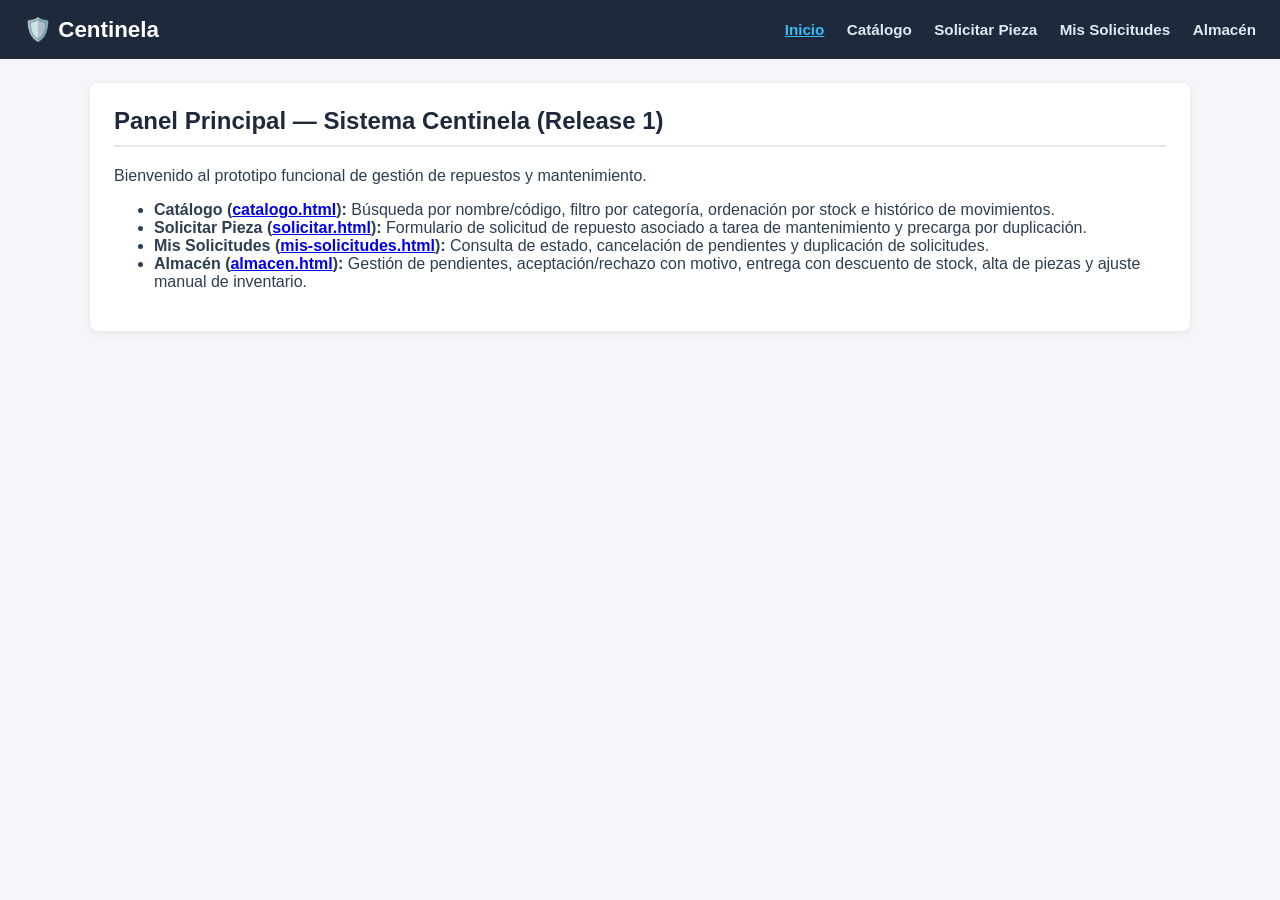
<file: src/index.html>
<!DOCTYPE html>
<html lang="es">
<head>
    <meta charset="UTF-8">
    <title>Centinela — Gestión de Repuestos y Almacén</title>
    <link rel="stylesheet" href="style.css">
</head>
<body>
    <header>
        <h1>🛡️ Centinela</h1>
        <nav id="navMenu">
            <a href="index.html" class="active">Inicio</a>
            <a href="catalogo.html">Catálogo</a>
            <a href="solicitar.html">Solicitar Pieza</a>
            <a href="mis-solicitudes.html">Mis Solicitudes</a>
            <a href="almacen.html">Almacén</a>
        </nav>
    </header>
    <div class="container">
        <h2>Panel Principal — Sistema Centinela (Release 1)</h2>
        <p>Bienvenido al prototipo funcional de gestión de repuestos y mantenimiento.</p>
        <ul>
            <li><strong>Catálogo (<a href="catalogo.html">catalogo.html</a>):</strong> Búsqueda por nombre/código, filtro por categoría, ordenación por stock e histórico de movimientos.</li>
            <li><strong>Solicitar Pieza (<a href="solicitar.html">solicitar.html</a>):</strong> Formulario de solicitud de repuesto asociado a tarea de mantenimiento y precarga por duplicación.</li>
            <li><strong>Mis Solicitudes (<a href="mis-solicitudes.html">mis-solicitudes.html</a>):</strong> Consulta de estado, cancelación de pendientes y duplicación de solicitudes.</li>
            <li><strong>Almacén (<a href="almacen.html">almacen.html</a>):</strong> Gestión de pendientes, aceptación/rechazo con motivo, entrega con descuento de stock, alta de piezas y ajuste manual de inventario.</li>
        </ul>
    </div>
    <script src="app.js"></script>
</body>
</html>
</file>
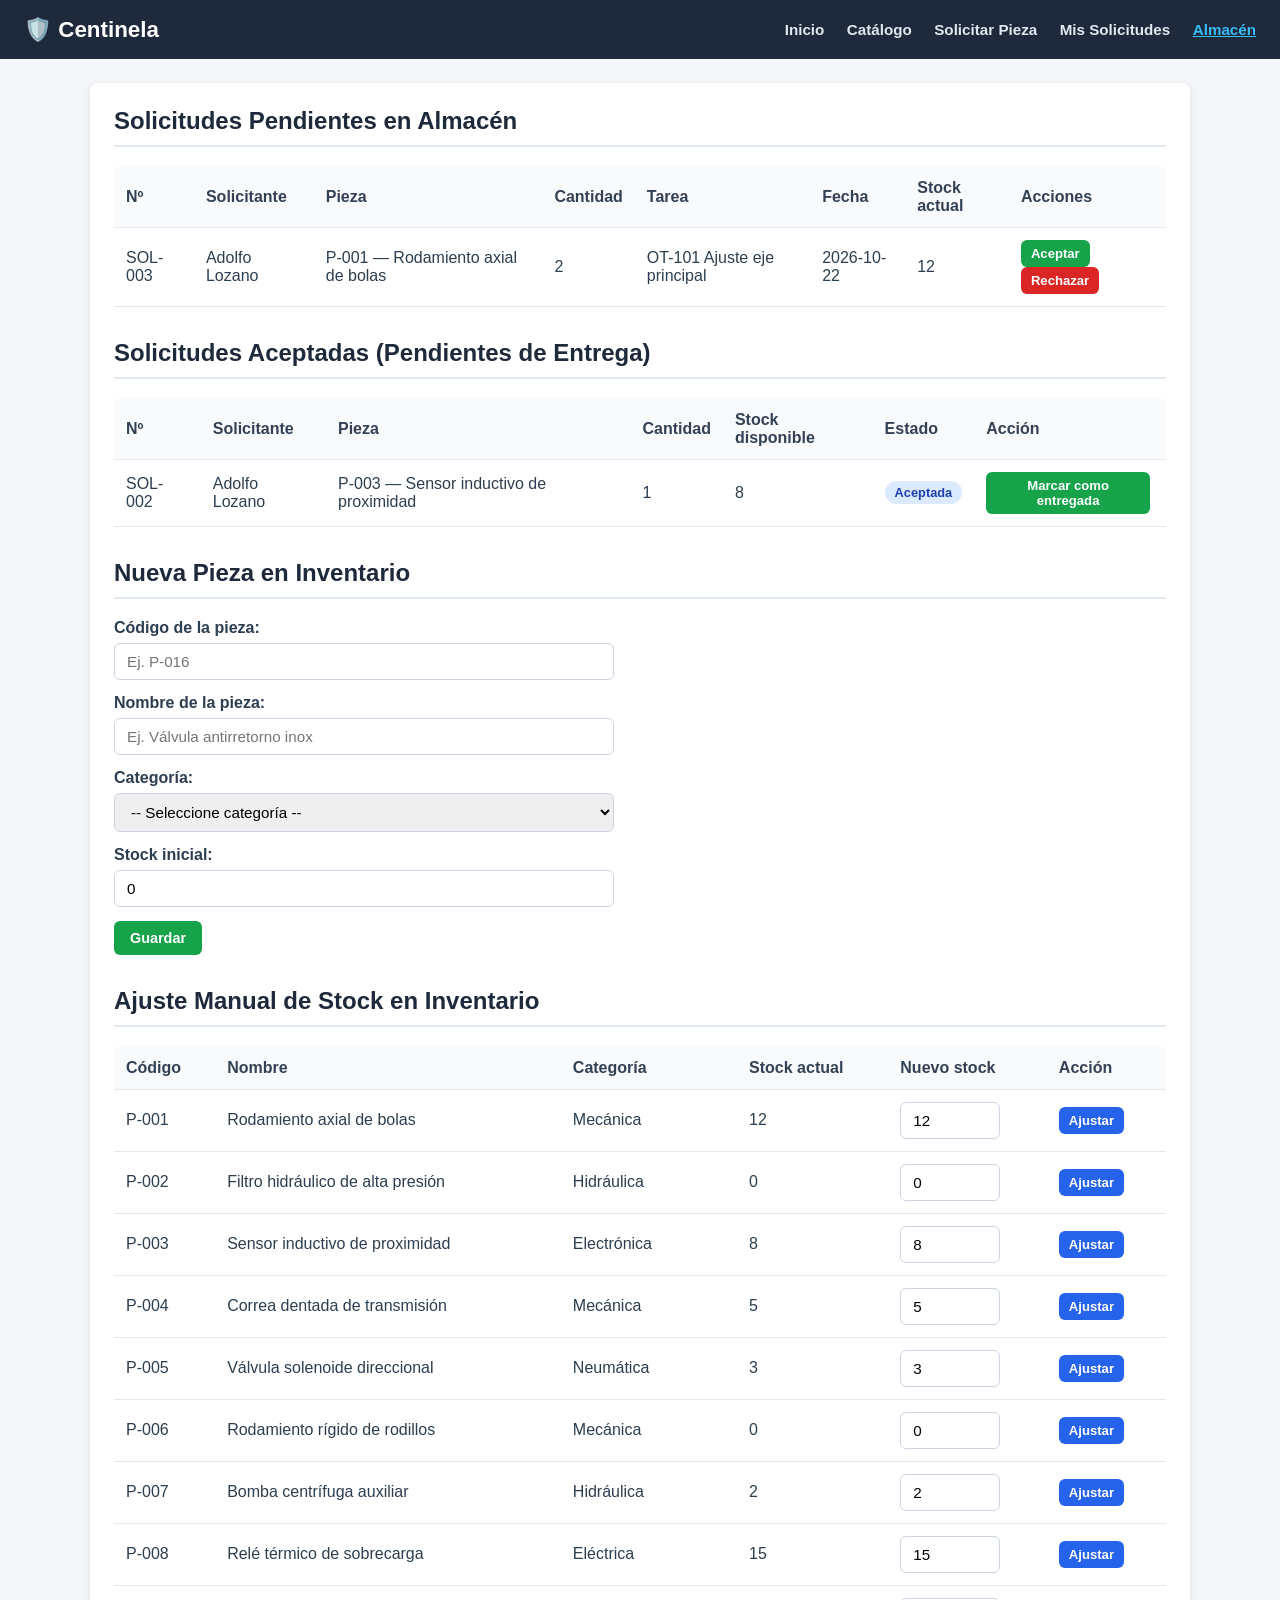
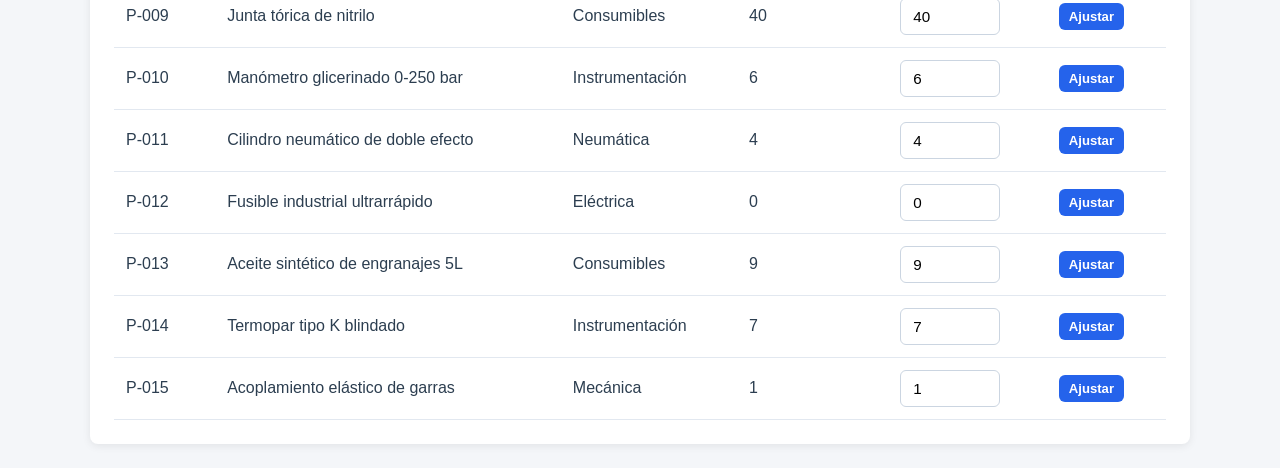
<file: src/almacen.html>
<!DOCTYPE html>
<html lang="es">
<head>
    <meta charset="UTF-8">
    <title>Centinela — Gestión de Almacén</title>
    <link rel="stylesheet" href="style.css">
</head>
<body>
    <header>
        <h1>🛡️ Centinela</h1>
        <nav id="navMenu">
            <a href="index.html">Inicio</a>
            <a href="catalogo.html">Catálogo</a>
            <a href="solicitar.html">Solicitar Pieza</a>
            <a href="mis-solicitudes.html">Mis Solicitudes</a>
            <a href="almacen.html" class="active">Almacén</a>
        </nav>
    </header>
    <div class="container">
        <h2>Solicitudes Pendientes en Almacén</h2>
        <div id="alertaAlmacen" style="display:none;"></div>
        <table id="tablaPendientesAlmacen">
            <thead>
                <tr>
                    <th>Nº</th>
                    <th>Solicitante</th>
                    <th>Pieza</th>
                    <th>Cantidad</th>
                    <th>Tarea</th>
                    <th>Fecha</th>
                    <th>Stock actual</th>
                    <th>Acciones</th>
                </tr>
            </thead>
            <tbody id="tbodyPendientesAlmacen"></tbody>
        </table>
        <div id="mensajeSinPendientes" class="empty-state" style="display:none;">
            No hay solicitudes pendientes
        </div>

        <h2 style="margin-top:32px;">Solicitudes Aceptadas (Pendientes de Entrega)</h2>
        <table id="tablaAceptadasAlmacen">
            <thead>
                <tr>
                    <th>Nº</th>
                    <th>Solicitante</th>
                    <th>Pieza</th>
                    <th>Cantidad</th>
                    <th>Stock disponible</th>
                    <th>Estado</th>
                    <th>Acción</th>
                </tr>
            </thead>
            <tbody id="tbodyAceptadasAlmacen">
                <tr>
                    <td>SOL-002</td>
                    <td>Adolfo Lozano</td>
                    <td>P-003 — Sensor inductivo de proximidad</td>
                    <td>1</td>
                    <td>8</td>
                    <td><span class="badge badge-aceptada">Aceptada</span></td>
                    <td><button class="btn btn-success btn-sm">Marcar como entregada</button></td>
                </tr>
            </tbody>
        </table>
        <div id="mensajeSinAceptadas" class="empty-state" style="display:none;">
            No hay solicitudes aceptadas pendientes de entrega
        </div>

        <h2 style="margin-top:32px;">Nueva Pieza en Inventario</h2>
        <div id="alertaNuevaPieza" style="display:none;"></div>
        <form id="formNuevaPieza" novalidate>
            <div class="form-group">
                <label for="inputNuevoCodigo">Código de la pieza:</label>
                <input type="text" id="inputNuevoCodigo" placeholder="Ej. P-016">
                <div id="errorNuevoCodigo" class="field-error">El código es obligatorio y no puede estar repetido.</div>
            </div>
            <div class="form-group">
                <label for="inputNuevoNombre">Nombre de la pieza:</label>
                <input type="text" id="inputNuevoNombre" placeholder="Ej. Válvula antirretorno inox">
                <div id="errorNuevoNombre" class="field-error">El nombre de la pieza es obligatorio.</div>
            </div>
            <div class="form-group">
                <label for="selectNuevaCategoria">Categoría:</label>
                <select id="selectNuevaCategoria">
                    <option value="">-- Seleccione categoría --</option>
                    <option value="Mecánica">Mecánica</option>
                    <option value="Hidráulica">Hidráulica</option>
                    <option value="Neumática">Neumática</option>
                    <option value="Electrónica">Electrónica</option>
                    <option value="Eléctrica">Eléctrica</option>
                    <option value="Instrumentación">Instrumentación</option>
                    <option value="Consumibles">Consumibles</option>
                </select>
                <div id="errorNuevaCategoria" class="field-error">Debe seleccionar una categoría.</div>
            </div>
            <div class="form-group">
                <label for="inputNuevoStock">Stock inicial:</label>
                <input type="number" id="inputNuevoStock" min="0" step="1" value="0">
                <div id="errorNuevoStock" class="field-error">El stock inicial debe ser un número entero mayor o igual a 0.</div>
            </div>
            <button type="submit" class="btn btn-success" id="btnGuardarPieza">Guardar</button>
        </form>

        <h2 style="margin-top:32px;">Ajuste Manual de Stock en Inventario</h2>
        <div id="alertaInventario" style="display:none;"></div>
        <table id="tablaInventarioAlmacen">
            <thead>
                <tr>
                    <th>Código</th>
                    <th>Nombre</th>
                    <th>Categoría</th>
                    <th>Stock actual</th>
                    <th>Nuevo stock</th>
                    <th>Acción</th>
                </tr>
            </thead>
            <tbody id="tbodyInventarioAlmacen">
                <tr>
                    <td>P-001</td>
                    <td>Rodamiento axial de bolas</td>
                    <td>Mecánica</td>
                    <td>12</td>
                    <td><input type="number" id="inputStock_P-001" aria-label="Nuevo stock de P-001" min="0" value="12" style="width:100px;"></td>
                    <td><button class="btn btn-sm">Ajustar</button></td>
                </tr>
            </tbody>
        </table>
    </div>
    <!-- Modal de motivo de rechazo (US-010-S1) -->
    <div id="modalRechazo" class="modal-backdrop">
        <div class="modal">
            <h3>Motivo del rechazo</h3>
            <p>Indique el motivo obligatorio para rechazar la solicitud <strong id="modalRechazoId"></strong>:</p>
            <div class="form-group">
                <textarea id="inputMotivoRechazo" rows="4" maxlength="200" placeholder="Escriba el motivo del rechazo (máx. 200 caracteres)..."></textarea>
                <div style="text-align:right; font-size:0.8rem; color:#64748b;">
                    <span id="contadorMotivo">0</span> / 200 caracteres
                </div>
                <div id="errorMotivoRechazo" class="field-error">El motivo del rechazo es obligatorio y no puede estar vacío.</div>
            </div>
            <div style="display:flex; gap:10px; justify-content:flex-end;">
                <button type="button" class="btn btn-secondary" id="btnCancelarModalRechazo">Cancelar</button>
                <button type="button" class="btn btn-danger" id="btnConfirmarModalRechazo">Confirmar</button>
            </div>
        </div>
    </div>
    <script src="app.js"></script>
</body>
</html>
</file>
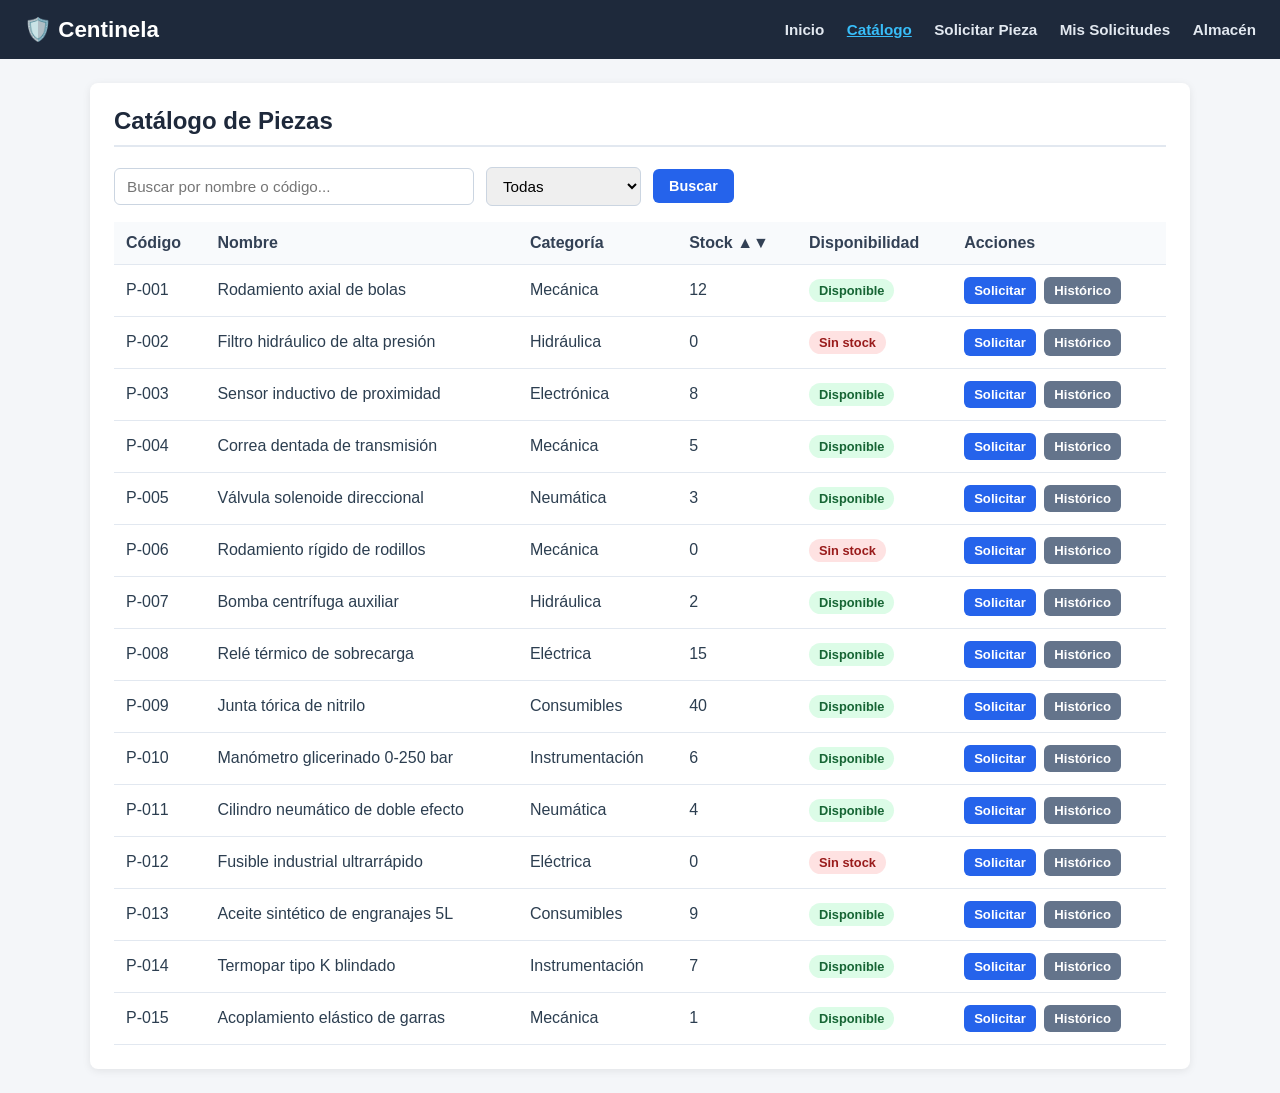
<file: src/catalogo.html>
<!DOCTYPE html>
<html lang="es">
<head>
    <meta charset="UTF-8">
    <title>Centinela — Catálogo de Piezas</title>
    <link rel="stylesheet" href="style.css">
</head>
<body>
    <header>
        <h1>🛡️ Centinela</h1>
        <nav id="navMenu">
            <a href="index.html">Inicio</a>
            <a href="catalogo.html" class="active">Catálogo</a>
            <a href="solicitar.html">Solicitar Pieza</a>
            <a href="mis-solicitudes.html">Mis Solicitudes</a>
            <a href="almacen.html">Almacén</a>
        </nav>
    </header>
    <div class="container">
        <h2>Catálogo de Piezas</h2>
        <div class="toolbar">
          <input type="text" id="inputBusqueda" aria-label="Buscar por nombre o código" placeholder="Buscar por nombre o código..." style="flex:1; max-width:360px;">
            <select id="selectFiltroCategoria" style="max-width:220px;">
                <option value="Todas">Todas las categorías</option>
                <option value="Mecánica">Mecánica</option>
                <option value="Hidráulica">Hidráulica</option>
            </select>
            <button class="btn" id="btnBuscar" type="button">Buscar</button>
        </div>
        <table id="tablaCatalogo">
            <thead>
                <tr>
                    <th>Código</th>
                    <th>Nombre</th>
                    <th>Categoría</th>
                    <th id="thOrdenStock" class="sortable">Stock <span id="iconoOrdenStock">▲▼</span></th>
                    <th>Disponibilidad</th>
                    <th>Acciones</th>
                </tr>
            </thead>
            <tbody id="tbodyCatalogo"></tbody>
        </table>
        <div id="mensajeSinPiezas" class="empty-state" style="display:none;">
            No se han encontrado piezas
        </div>
    </div>
    <script src="app.js"></script>
</body>
</html>
</file>
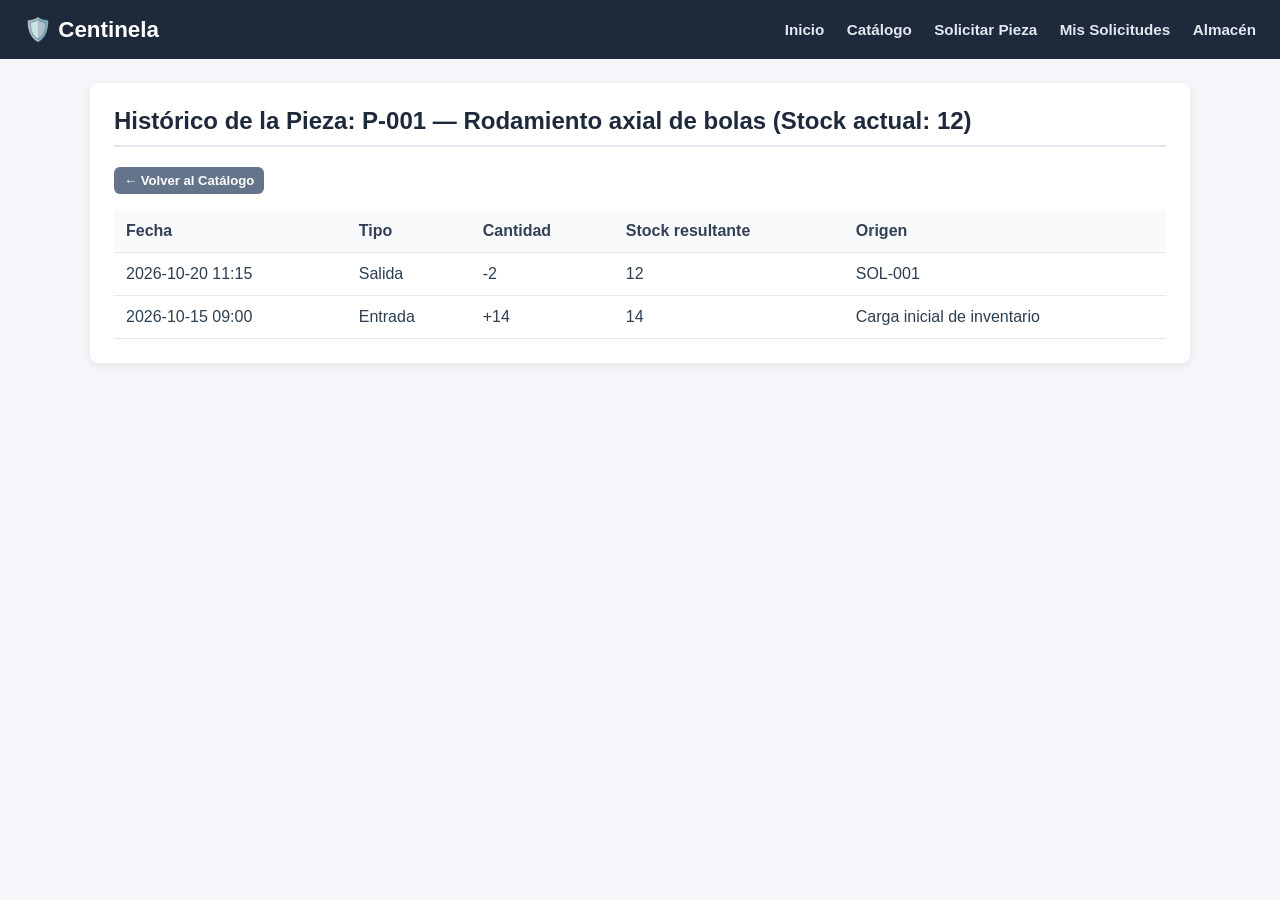
<file: src/historico.html>
<!DOCTYPE html>
<html lang="es">
<head>
    <meta charset="UTF-8">
    <title>Centinela — Histórico de Movimientos</title>
    <link rel="stylesheet" href="style.css">
</head>
<body>
    <header>
        <h1>🛡️ Centinela</h1>
        <nav id="navMenu">
            <a href="index.html">Inicio</a>
            <a href="catalogo.html">Catálogo</a>
            <a href="solicitar.html">Solicitar Pieza</a>
            <a href="mis-solicitudes.html">Mis Solicitudes</a>
            <a href="almacen.html">Almacén</a>
        </nav>
    </header>
    <div class="container">
        <h2>Histórico de la Pieza: <span id="tituloPiezaHistorico">P-001 — Rodamiento axial de bolas (Stock actual: 12)</span></h2>
        <p><a href="catalogo.html" class="btn btn-secondary btn-sm">← Volver al Catálogo</a></p>
        <table id="tablaHistorico">
            <thead>
                <tr>
                    <th>Fecha</th>
                    <th>Tipo</th>
                    <th>Cantidad</th>
                    <th>Stock resultante</th>
                    <th>Origen</th>
                </tr>
            </thead>
            <tbody id="tbodyHistorico">
                <tr>
                    <td>2026-10-21 10:30</td>
                    <td>Salida</td>
                    <td>-2</td>
                    <td>12</td>
                    <td>SOL-001</td>
                </tr>
                <tr>
                    <td>2026-10-15 09:00</td>
                    <td>Entrada</td>
                    <td>+14</td>
                    <td>14</td>
                    <td>Alta inicial</td>
                </tr>
            </tbody>
        </table>
        <div id="mensajeSinMovimientos" class="empty-state" style="display:none;">
            Sin movimientos
        </div>
    </div>
    <script src="app.js"></script>
</body>
</html>
</file>
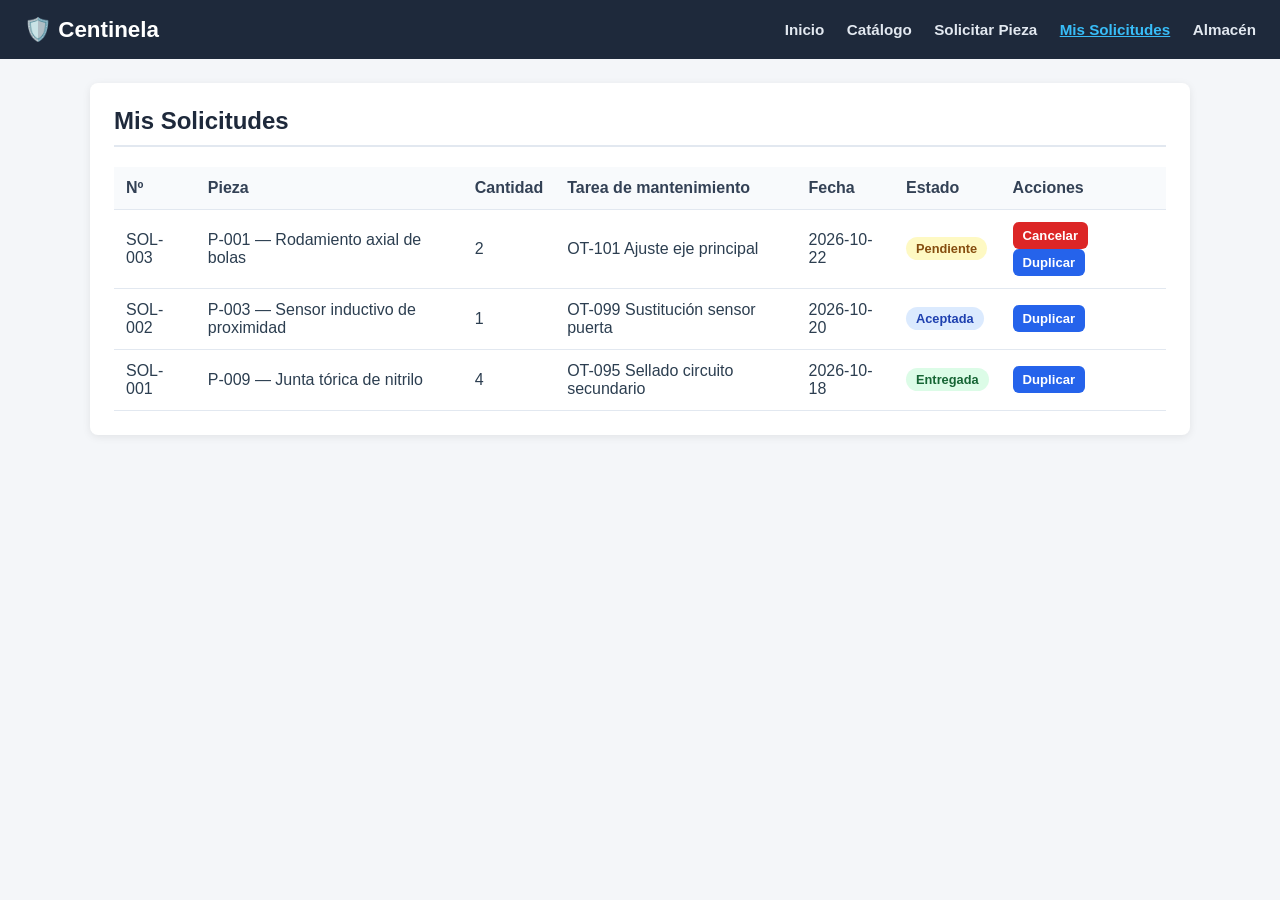
<file: src/mis-solicitudes.html>
<!DOCTYPE html>
<html lang="es">
<head>
    <meta charset="UTF-8">
    <title>Centinela — Mis Solicitudes</title>
    <link rel="stylesheet" href="style.css">
</head>
<body>
    <header>
        <h1>🛡️ Centinela</h1>
        <nav id="navMenu">
            <a href="index.html">Inicio</a>
            <a href="catalogo.html">Catálogo</a>
            <a href="solicitar.html">Solicitar Pieza</a>
            <a href="mis-solicitudes.html" class="active">Mis Solicitudes</a>
            <a href="almacen.html">Almacén</a>
        </nav>
    </header>
    <div class="container">
        <h2>Mis Solicitudes</h2>
        <div id="alertaMisSolicitudes" style="display:none;"></div>
        <table id="tablaMisSolicitudes">
            <thead>
                <tr>
                    <th>Nº</th>
                    <th>Pieza</th>
                    <th>Cantidad</th>
                    <th>Tarea de mantenimiento</th>
                    <th>Fecha</th>
                    <th>Estado</th>
                    <th>Acciones</th>
                </tr>
            </thead>
            <tbody id="tbodyMisSolicitudes">
                <tr>
                    <td>SOL-003</td>
                    <td>P-001 — Rodamiento axial de bolas</td>
                    <td>2</td>
                    <td>OT-101 Ajuste eje principal</td>
                    <td>2026-10-22</td>
                    <td><span class="badge badge-pendiente">Pendiente</span></td>
                    <td><button class="btn btn-danger btn-sm">Cancelar</button> <button class="btn btn-sm">Duplicar</button></td>
                </tr>
                <tr>
                    <td>SOL-004</td>
                    <td>P-004 — Correa dentada de transmisión</td>
                    <td>1</td>
                    <td>OT-090 Revisión correa</td>
                    <td>2026-10-17</td>
                    <td><span class="badge badge-cancelada">Cancelada</span></td>
                    <td>—</td>
                </tr>
            </tbody>
        </table>
        <div id="mensajeSinMisSolicitudes" class="empty-state" style="display:none;">
            Aún no has realizado solicitudes
        </div>
    </div>
    <script src="app.js"></script>
</body>
</html>
</file>
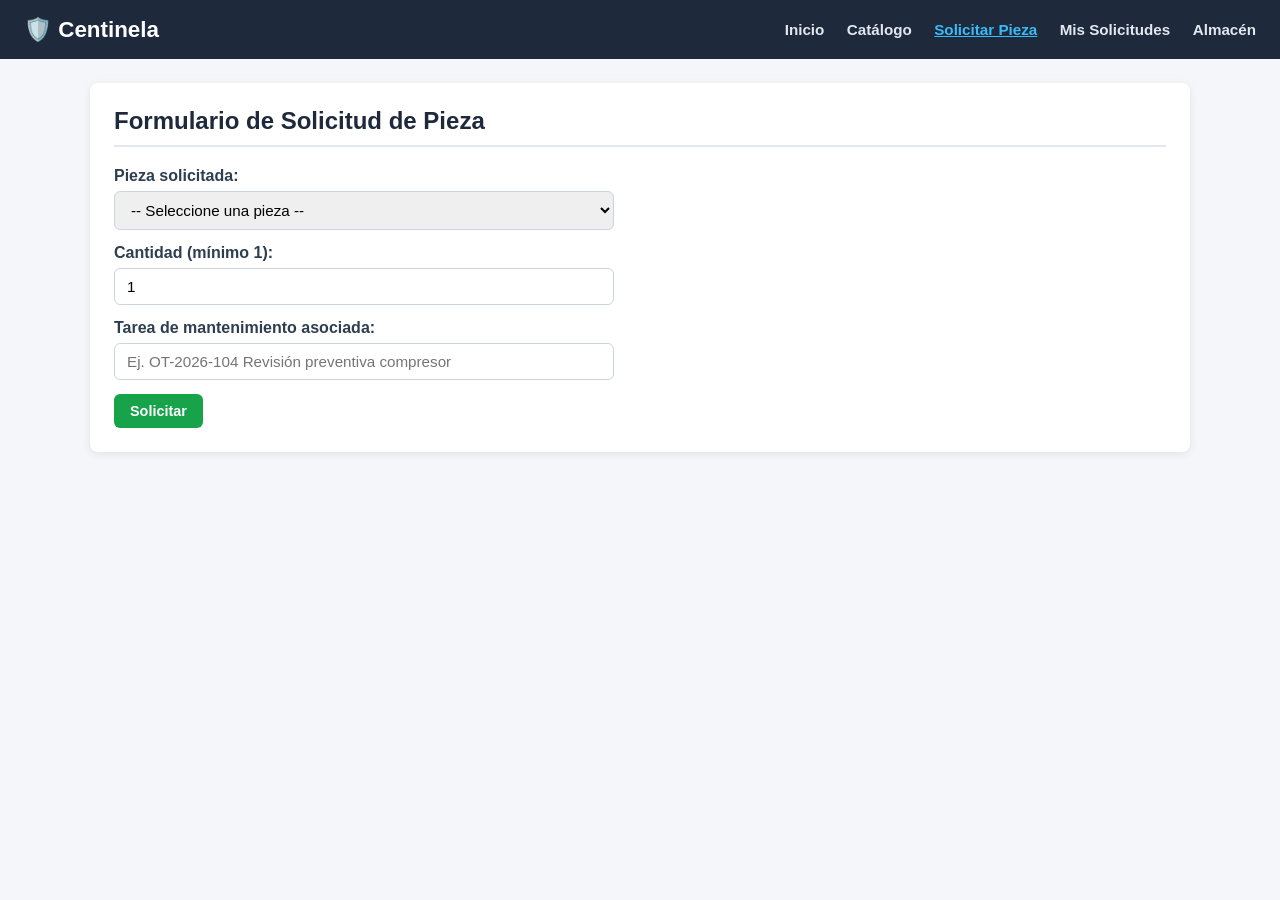
<file: src/solicitar.html>
<!DOCTYPE html>
<html lang="es">
<head>
    <meta charset="UTF-8">
    <title>Centinela — Solicitar Pieza</title>
    <link rel="stylesheet" href="style.css">
</head>
<body>
    <header>
        <h1>🛡️ Centinela</h1>
        <nav id="navMenu">
            <a href="index.html">Inicio</a>
            <a href="catalogo.html">Catálogo</a>
            <a href="solicitar.html" class="active">Solicitar Pieza</a>
            <a href="mis-solicitudes.html">Mis Solicitudes</a>
            <a href="almacen.html">Almacén</a>
        </nav>
    </header>
    <div class="container">
        <h2>Formulario de Solicitud de Pieza</h2>
        <div id="alertaFormulario" style="display:none;"></div>
        <form id="formSolicitud" novalidate>
            <div class="form-group">
                <label for="selectPieza">Pieza solicitada:</label>
                <select id="selectPieza">
                    <option value="">-- Seleccione una pieza --</option>
                    <option value="P-001">P-001 — Rodamiento axial de bolas</option>
                    <option value="P-002">P-002 — Filtro hidráulico de alta presión</option>
                </select>
                <div id="errorPieza" class="field-error">Debe seleccionar una pieza válida del catálogo.</div>
            </div>
            <div class="form-group">
                <label for="inputCantidad">Cantidad (mínimo 1):</label>
                <input type="number" id="inputCantidad" min="1" step="1" value="1">
                <div id="errorCantidad" class="field-error">La cantidad debe ser un número entero mayor o igual a 1.</div>
            </div>
            <div class="form-group">
                <label for="inputTarea">Tarea de mantenimiento asociada:</label>
                <input type="text" id="inputTarea" placeholder="Ej. OT-2026-104 Revisión preventiva compresor">
                <div id="errorTarea" class="field-error">Debe indicar la tarea de mantenimiento asociada.</div>
            </div>
            <button type="submit" class="btn btn-success" id="btnEnviarSolicitud">Solicitar</button>
        </form>
    </div>
    <script src="app.js"></script>
</body>
</html>
</file>
<file: src/style.css>
/* Centinela - Estilos Principales */
* { box-sizing: border-box; }
body {
    font-family: 'Segoe UI', Tahoma, Geneva, Verdana, sans-serif;
    margin: 0;
    padding: 0;
    background-color: #f4f6f9;
    color: #2c3e50;
}
header {
    background-color: #1e293b;
    color: #ffffff;
    padding: 16px 24px;
    display: flex;
    justify-content: space-between;
    align-items: center;
}
header h1 { margin: 0; font-size: 1.4rem; }
nav a {
    color: #e2e8f0;
    text-decoration: none;
    margin-left: 18px;
    font-weight: 600;
    font-size: 0.95rem;
}
nav a:hover, nav a.active { color: #38bdf8; text-decoration: underline; }
.container {
    max-width: 1100px;
    margin: 24px auto;
    background: #ffffff;
    padding: 24px;
    border-radius: 8px;
    box-shadow: 0 2px 8px rgba(0, 0, 0, 0.08);
}
h2 { margin-top: 0; color: #1e293b; border-bottom: 2px solid #e2e8f0; padding-bottom: 10px; }
.toolbar {
    display: flex;
    gap: 12px;
    margin-bottom: 16px;
    align-items: center;
    flex-wrap: wrap;
}
input[type="text"], input[type="number"], select, textarea {
    padding: 9px 12px;
    border: 1px solid #cbd5e1;
    border-radius: 6px;
    font-size: 0.95rem;
}
.form-group { margin-bottom: 14px; }
.form-group label { display: block; font-weight: 600; margin-bottom: 6px; }
.form-group input, .form-group select, .form-group textarea { width: 100%; max-width: 500px; }
.field-error { color: #dc2626; font-size: 0.85rem; margin-top: 4px; display: none; }
.btn {
    padding: 9px 16px;
    border: none;
    border-radius: 6px;
    cursor: pointer;
    font-weight: 600;
    font-size: 0.9rem;
    text-decoration: none;
    display: inline-block;
    background-color: #2563eb;
    color: #ffffff;
}
.btn:hover { background-color: #1d4ed8; }
.btn-success { background-color: #16a34a; }
.btn-success:hover { background-color: #15803d; }
.btn-danger { background-color: #dc2626; }
.btn-danger:hover { background-color: #b91c1c; }
.btn-secondary { background-color: #64748b; }
.btn-secondary:hover { background-color: #475569; }
.btn-sm { padding: 6px 10px; font-size: 0.82rem; margin-right: 4px; }
table { width: 100%; border-collapse: collapse; margin-top: 12px; }
th, td { padding: 12px; border-bottom: 1px solid #e2e8f0; text-align: left; }
th { background-color: #f8fafc; font-weight: 700; color: #334155; }
th.sortable { cursor: pointer; user-select: none; }
th.sortable:hover { background-color: #e2e8f0; }
.badge {
    padding: 4px 10px;
    border-radius: 999px;
    font-size: 0.8rem;
    font-weight: 700;
    display: inline-block;
}
.badge-disponible, .badge-entregada { background-color: #dcfce7; color: #166534; }
.badge-sinstock, .badge-rechazada { background-color: #fee2e2; color: #991b1b; }
.badge-pendiente { background-color: #fef9c3; color: #854d0e; }
.badge-aceptada { background-color: #dbeafe; color: #1e40af; }
.badge-cancelada { background-color: #f1f5f9; color: #475569; }
.empty-state {
    padding: 20px;
    text-align: center;
    background-color: #f8fafc;
    border: 1px dashed #cbd5e1;
    border-radius: 6px;
    color: #64748b;
    margin-top: 14px;
}
.alert {
    padding: 12px 16px;
    border-radius: 6px;
    margin: 12px 0;
    font-weight: 600;
}
.alert-success { background-color: #dcfce7; color: #166534; border: 1px solid #86efac; }
.alert-error { background-color: #fee2e2; color: #991b1b; border: 1px solid #fca5a5; }
.modal-backdrop {
    position: fixed;
    top: 0; left: 0; right: 0; bottom: 0;
    background: rgba(15, 23, 42, 0.55);
    display: none;
    justify-content: center;
    align-items: center;
    z-index: 1000;
}
.modal {
    background: #ffffff;
    padding: 24px;
    border-radius: 8px;
    width: 90%;
    max-width: 460px;
    box-shadow: 0 10px 25px rgba(0,0,0,0.2);
}
.motivo-texto {
    display: block;
    font-size: 0.8rem;
    color: #991b1b;
    margin-top: 4px;
    font-style: italic;
}
</file>
